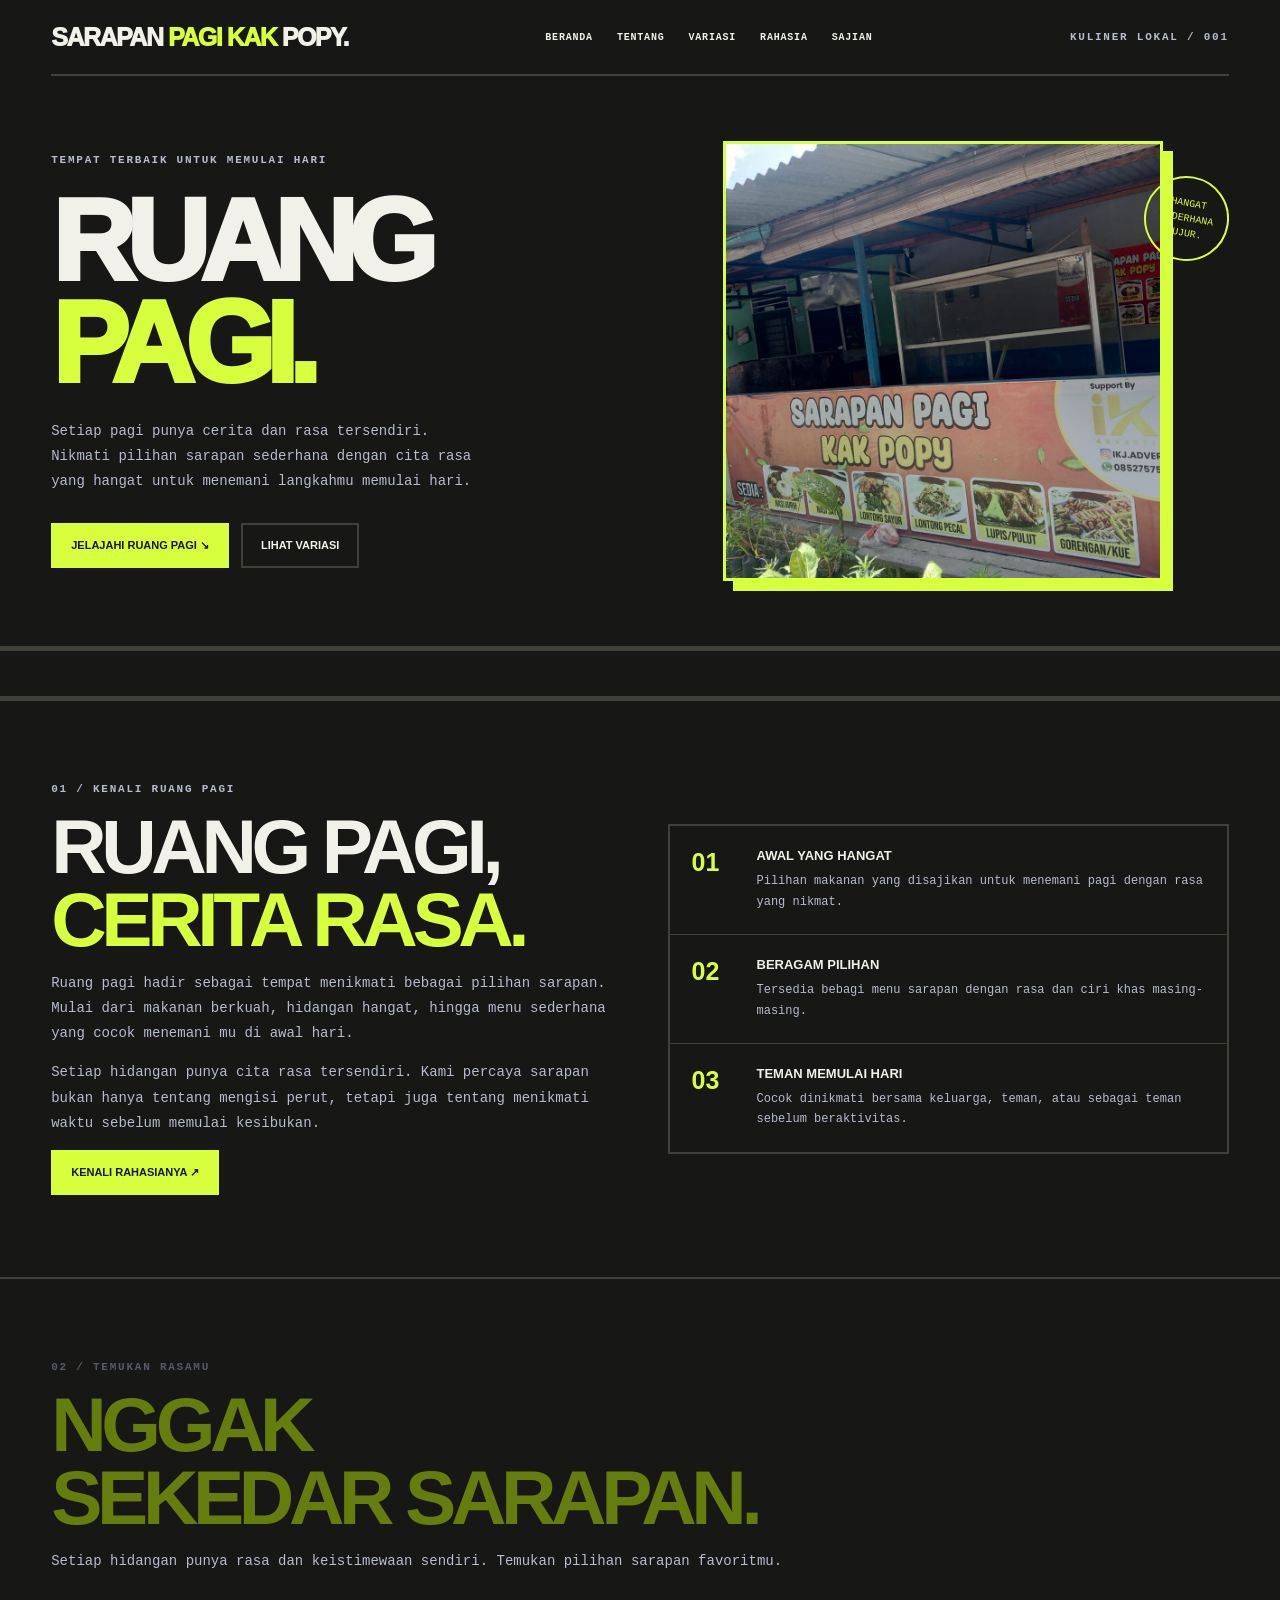
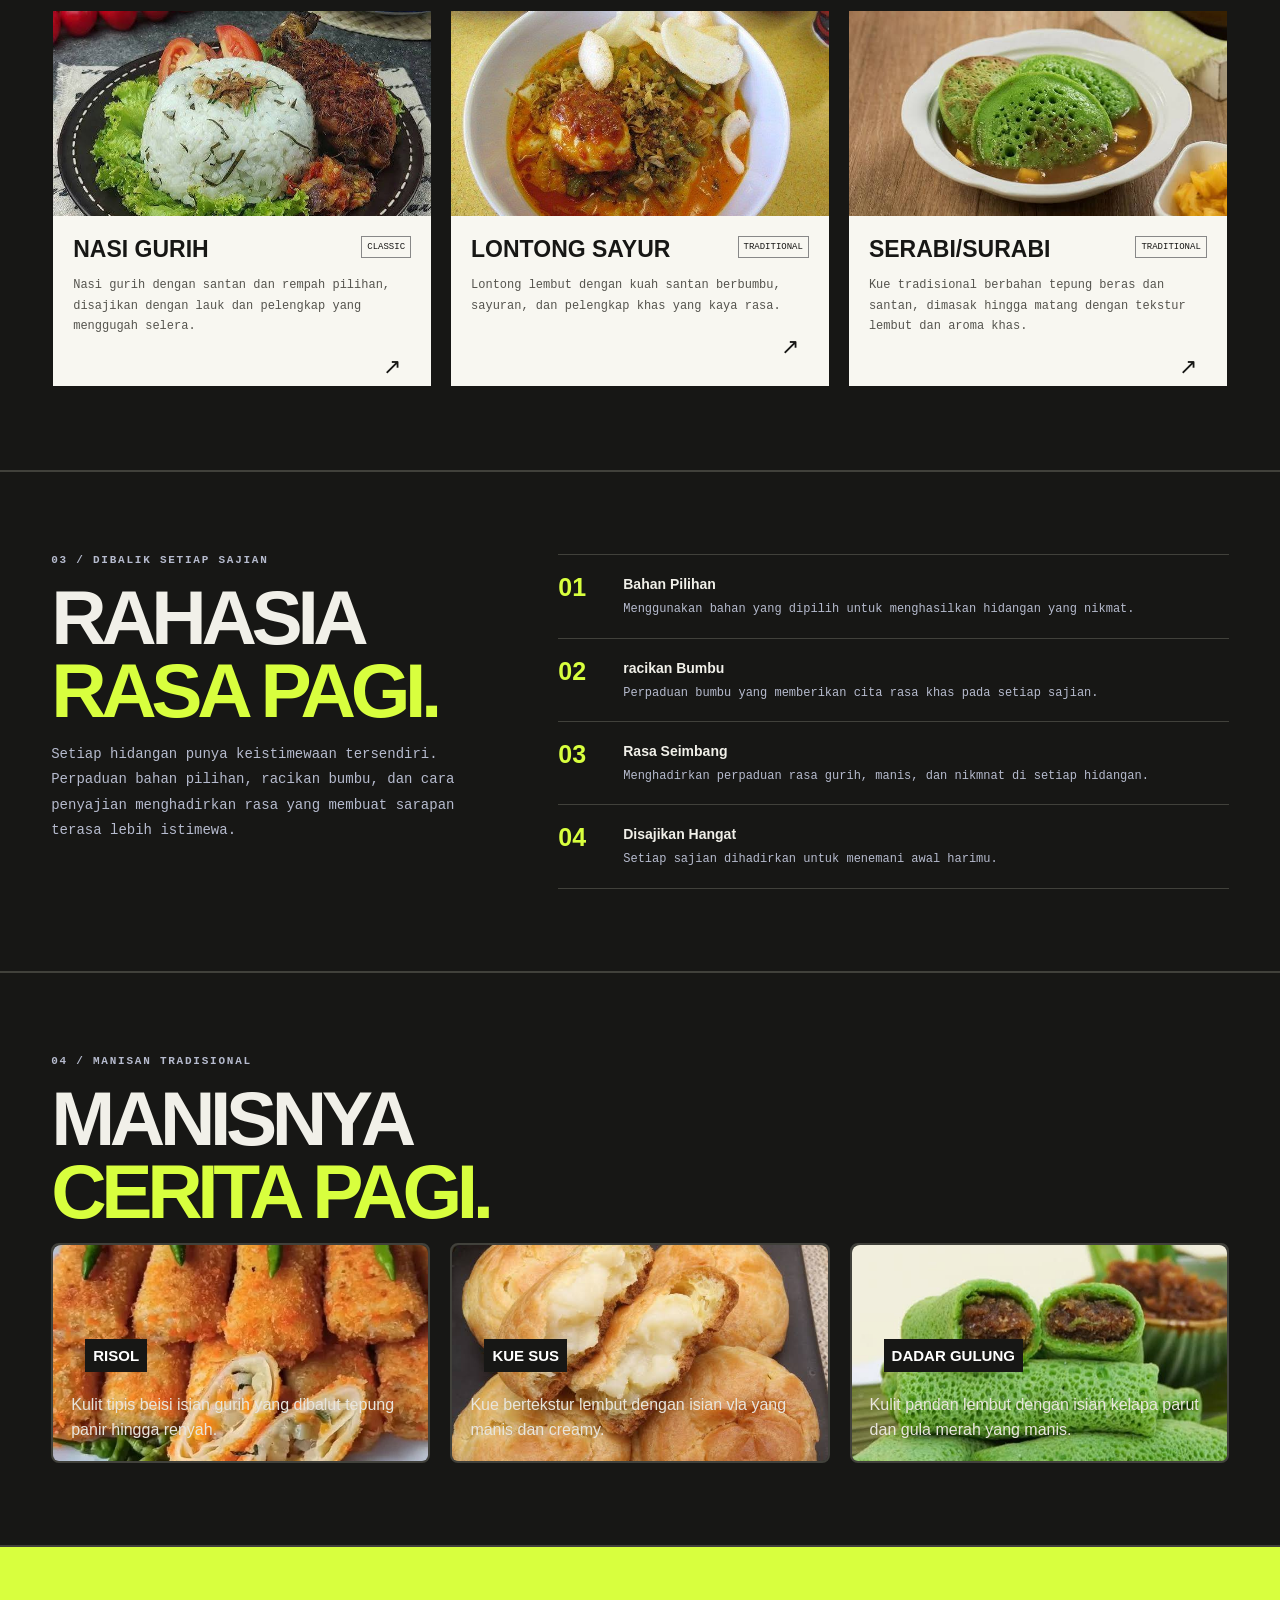
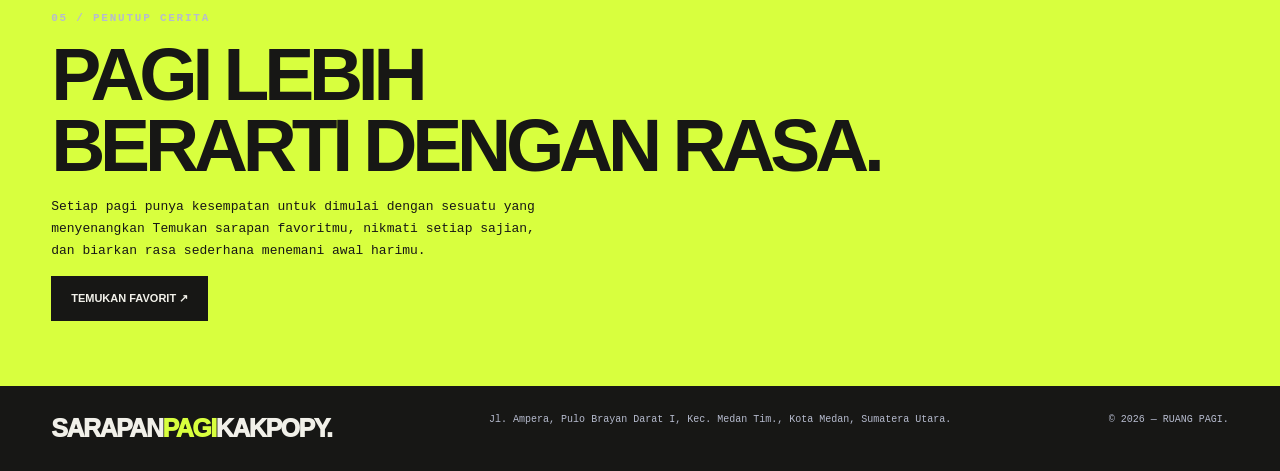
<file: index.html>
<!DOCTYPE html>
<html lang="id">
<head>
  <meta charset="UTF-8">
  <meta name="viewport" content="width=device-width, initial-scale=1.0">
  <meta name="theme-color" content="#171715">
  <title>RUANGPAGI</title>
  <link rel="stylesheet" href="style.css">
</head>
<body>
  <header class="wrap topbar">
    <a class="brand" href="#beranda">SARAPAN<span> PAGI KAK</span> POPY.</a>
    <button class="menu-toggle" id="menuToggle" aria-label="Buka menu">MENU ☰</button>
    <nav id="nav">
      <a href="#beranda">Beranda</a><a href="#tentang">Tentang</a>
      <a href="#variasi">Variasi</a><a href="#Rahasia">Rahasia</a><a href="#Sajian">Sajian</a>
    </nav>
    <span class="eyebrow header-note">Kuliner lokal / 001</span>
  </header>

  <main>
    <section class="wrap hero" id="beranda">
      <div class="hero-copy">
        <div class="eyebrow"> Tempat Terbaik Untuk Memulai hari</div>
        <h1>RUANG<span>PAGI.</span></h1>
        <p>Setiap pagi punya cerita dan rasa tersendiri. Nikmati pilihan sarapan sederhana dengan cita rasa yang hangat untuk menemani langkahmu memulai hari.</p>
        <div class="actions">
          <a class="btn" href="#tentang">Jelajahi Ruang Pagi ↘</a>
          <a class="btn alt" href="#variasi">Lihat variasi</a>
        </div>
      </div>
      <div class="hero-art">
        <div
        class="stamp">HANGAT<br>SEDERHANA<br>JUJUR.<br>
      </div>
        <img
          src="assets/POTO TOKO.jpeg"
          alt="poto toko"
          class="poto-toko"
        >
    </section>
    <div class="ticker">
      <span> SARAPAN HANGAT ✳ RASA NIKMAT ✳ PAGI LEBIH SEMANGAT ✳ AWALI PAGI DENGAN RASA ✳ SETIAP PAGI PUNYA CERITA ✳ PAGI LEBIH BERMAKNA ✳</span>
    </div>
    <section class="section" id="tentang">
      <div class="wrap grid2">
        <div>
          <div class="eyebrow">01 / Kenali Ruang Pagi</div>
          <h2>RUANG PAGI,<br><em>CERITA RASA.</em></h2>
          <p class="copy">Ruang pagi hadir sebagai tempat menikmati bebagai pilihan sarapan. Mulai dari makanan berkuah, hidangan hangat, hingga menu sederhana yang cocok menemani mu di awal hari.</p>
          <p class="copy">Setiap hidangan punya cita rasa tersendiri. Kami percaya sarapan bukan hanya tentang mengisi perut, tetapi juga tentang menikmati waktu sebelum memulai kesibukan.</p>
          <a class="btn" href="#Rahasia">Kenali Rahasianya ↗</a>
        </div>
        <div class="facts">
          <article class="fact"><strong>01</strong><div><h3>AWAL YANG HANGAT</h3><p>Pilihan makanan yang disajikan untuk menemani pagi dengan rasa yang nikmat.</p></div></article>
          <article class="fact"><strong>02</strong><div><h3>BERAGAM PILIHAN</h3><p>Tersedia bebagi menu sarapan dengan rasa dan ciri khas masing-masing.</p></div></article>
          <article class="fact"><strong>03</strong><div><h3>TEMAN MEMULAI HARI</h3><p>Cocok dinikmati bersama keluarga, teman, atau sebagai teman sebelum beraktivitas.</p></div></article>
        </div>
      </div>
    </section>

    <section class="section menu-section" id="variasi">
      <div class="wrap">
        <div class="eyebrow">02 / Temukan Rasamu</div>
        <h2><em>NGGAK</em><br><em>SEKEDAR SARAPAN.</em></h2>
        <p class="copy">Setiap hidangan punya rasa dan keistimewaan sendiri. Temukan pilihan sarapan favoritmu.</p>
        <div class="cards">
          <article class="card"><div class="food-art">
            <img src="assets/Nasi Gurih.jpg" alt="Nasi Gurih" class="menu-photo"></div>
            <div class="card-body">
            <span class="tag">CLASSIC</span><h3>Nasi Gurih</h3><p>Nasi gurih dengan santan dan rempah pilihan, disajikan dengan lauk dan pelengkap yang menggugah selera.</p>
            <button aria-label="Pilih Nasi Gurih" data-choice="Nasi Gurih">↗</button>
          </div></article>
          <article class="card"><div class="food-art">
            <img src="assets/Lontong Sayur.jpg" alt="Lontong Sayur" class="menu-photo"></div>
            <div class="card-body">
            <span class="tag">TRADITIONAL</span><h3>Lontong Sayur</h3><p>Lontong lembut dengan kuah santan berbumbu, sayuran, dan pelengkap khas yang kaya rasa.</p>
            <button aria-label="Pilih Lontong Sayur" data-choice="Lontong Sayur">↗</button>
          </div></article>
          <article class="card"><div class="food-art">
            <img src="assets/Serabi.jpg" alt="Serabi" class="menu-photo"></div>
            <div class="card-body">
            <span class="tag">TRADITIONAL</span><h3>Serabi/Surabi</h3><p>Kue tradisional berbahan tepung beras dan santan, dimasak hingga matang dengan tekstur lembut dan aroma khas.</p>
            <button aria-label="Pilih Serabi/Surabi" data-choice="Serabi/Surabi">↗</button>
          </div></article>
        </div>
      </div>
    </section>

    <section class="section" id="Rahasia">
      <div class="wrap recipe">
        <div><div class="eyebrow">03 / Dibalik Setiap Sajian</div><h2>RAHASIA<br><em>RASA PAGI.</em></h2><p class="copy">Setiap hidangan punya keistimewaan tersendiri. Perpaduan bahan pilihan, racikan bumbu, dan cara penyajian menghadirkan rasa yang membuat sarapan terasa lebih istimewa. </p></div>
        <div class="steps">
          <article class="step"><b>01</b><div><h3>Bahan Pilihan</h3><p>Menggunakan bahan yang dipilih untuk menghasilkan hidangan yang nikmat.</p></div></article>
          <article class="step"><b>02</b><div><h3>racikan Bumbu</h3><p>Perpaduan bumbu yang memberikan cita rasa khas pada setiap sajian.</p></div></article>
          <article class="step"><b>03</b><div><h3>Rasa Seimbang</h3><p>Menghadirkan perpaduan rasa gurih, manis, dan nikmnat di setiap hidangan.</p></div></article>
          <article class="step"><b>04</b><div><h3>Disajikan Hangat</h3><p>Setiap sajian dihadirkan untuk menemani awal harimu.</p></div></article>
        </div>
      </div>
    </section>

    <section class="section" id="Sajian">
      <div class="wrap"><div class="eyebrow">04 / Manisan Tradisional</div><h2>MANISNYA<br><em>CERITA PAGI.</em></h2>
        <div class="gallery">   
          <div class="gallery-item">
            <img src="assets/Risol.jpg" alt="Risol">
            <h3>Risol</h3><p>Kulit tipis beisi isian gurih yang dibalut tepung panir hingga renyah.</p>
          </div>
          <div class="gallery-item">
            <img src="assets/Kue Sus.jpg" alt="Kue Sus">
            <h3>Kue Sus</h3><p>Kue bertekstur lembut dengan isian vla yang manis dan creamy.</p>
          </div>
          <div class="gallery-item">
            <img src="assets/Dadar Gulung.jpg" alt="Dadar Gulung">
            <h3>Dadar Gulung</h3><p>Kulit pandan lembut dengan isian kelapa parut dan gula merah yang manis.</p>
          </div>
    </section>

    <section class="contact" id="kontak"><div class="wrap">
      <div class="eyebrow">05 / Penutup Cerita</div><h2>PAGI LEBIH<br>BERARTI DENGAN RASA.</h2>
      <p>Setiap pagi punya kesempatan untuk dimulai dengan sesuatu yang menyenangkan Temukan sarapan favoritmu, nikmati setiap sajian, dan biarkan rasa sederhana menemani awal harimu.</p>
      <a class="btn" href="#variasi">Temukan favorit ↗</a>
    </div></section>
  </main>

  <footer class="wrap"><a class="brand" href="#beranda">SARAPAN<span>PAGI</span>KAKPOPY.</a><span>Jl. Ampera, Pulo Brayan Darat I, Kec. Medan Tim., Kota Medan, Sumatera Utara.</span><span>© 2026 — RUANG PAGI.</span></footer>
  <div class="toast" id="toast" role="status"></div>
  <script src="script.js"></script>
</body>
</html>
</file>
<file: style.css>
/* ========================================
   01. WARNA DAN PENGATURAN DASAR
======================================== */

:root {
    --bg: #171715;
    --panel: #242420;
    --panel-light: #30302b;
    --paper: #f1f0e9;
    --muted: #b6bbce;
    --line: #41413b;
    --acid: #d8ff3e;
    --dark-text: #171715;
}

* {
    box-sizing: border-box;
}

html {
    scroll-behavior: smooth;
    scroll-padding-top: 20px;
}

body {
    margin: 0;
    background: var(--bg);
    color: var(--paper);
    font-family: Arial, Helvetica, sans-serif;
}

img {
    max-width: 100%;
}

a {
    color: inherit;
    text-decoration: none;
}

button {
    font: inherit;
}

.wrap {
    width: min(1180px, 92%);
    margin: 0 auto;
}

.eyebrow {
    color: var(--muted);
    font: 700 11px "Courier New", monospace;
    letter-spacing: 0.16em;
    text-transform: uppercase;
}


/* ========================================
   02. HEADER DAN NAVIGASI
======================================== */

.topbar {
    min-height: 76px;
    display: flex;
    align-items: center;
    justify-content: space-between;
    gap: 24px;
    border-bottom: 2px solid var(--line);
}

.brand {
    font-size: 25px;
    font-weight: 950;
    letter-spacing: -1.5px;
}

.brand span {
    color: var(--acid);
}

nav {
    display: flex;
    align-items: center;
    gap: 24px;
}

nav a {
    font: 700 10px "Courier New", monospace;
    letter-spacing: 0.08em;
    text-transform: uppercase;
}

nav a:hover {
    color: var(--acid);
}

.menu-toggle {
    display: none;
    padding: 9px 12px;
    color: var(--paper);
    background: var(--panel);
    border: 2px solid var(--line);
    cursor: pointer;
}


/* ========================================
   03. HERO / HALAMAN DEPAN
======================================== */

.hero {
    min-height: 570px;
    display: grid;
    grid-template-columns: 1fr 1fr;
    align-items: center;
    gap: 35px;
    position: relative;
    overflow: hidden;
    background: var(--bg);
}

.hero:before {
    content: none;
}

.hero-copy,
.hero-art {
    position: relative;
    min-width: 0;
}

.hero h1 {
    margin: 25px 0;
    font-size: clamp(65px, 9vw, 125px);
    line-height: 0.88;
    letter-spacing: -0.08em;
    font-weight: 1000;
    overflow-wrap: anywhere;
}

.hero h1 span {
    display: block;
    color: var(--acid);
    -webkit-text-stroke: 0;
}

.hero p {
    max-width: 440px;
    color: var(--muted);
    font: 14px/1.8 "Courier New", monospace;
}

.actions {
    display: flex;
    flex-wrap: wrap;
    gap: 12px;
    margin-top: 28px;
}

.btn {
    display: inline-block;
    padding: 14px 18px;
    color: var(--dark-text);
    background: var(--acid);
    border: 2px solid var(--acid);
    font-size: 11px;
    font-weight: 900;
    text-transform: uppercase;
    cursor: pointer;
}

.btn:hover {
    color: var(--acid);
    background: var(--bg);
}

.btn.alt {
    color: var(--paper);
    background: transparent;
    border-color: var(--line);
}


/* ========================================
   04. ILUSTRASI MANGKUK 
======================================== */

.bowl {
    width: min(440px, 95%);
    aspect-ratio: 1.15;
    margin: auto;
    position: relative;
    display: grid;
    place-items: center;
    transform: rotate(-5deg);
}

.shadow {
    position: absolute;
    bottom: 6%;
    width: 85%;
    height: 18%;
    background: #0b0d19;
    border-radius: 50%;
}

.rim {
    width: 100%;
    aspect-ratio: 1.25;
    border-radius: 50%;
    background: #aaa69a;
    border: 5px solid #d0d2dc;
    display: grid;
    place-items: center;
    position: relative;
    z-index: 1;
}

.soup {
    width: 87%;
    aspect-ratio: 1.25;
    border-radius: 50%;
    background: #c9b27a;
    border: 8px solid #25241f;
    position: relative;
    overflow: hidden;
}

.noodles {
    position: absolute;
    inset: 12%;
    border-radius: 50%;
    background: repeating-radial-gradient(
        ellipse,
        transparent 0 6px,
        #f4e2a5 7px 10px,
        #9c854c 11px 13px,
        transparent 14px 17px
    );
    transform: rotate(-20deg);
}

.meat,
.carrot,
.herb,
.fried {
    position: absolute;
    display: block;
}

.meat {
    width: 24%;
    height: 20%;
    top: 38%;
    left: 38%;
    background: #70462c;
    border-radius: 30%;
    transform: rotate(20deg);
}

.meat.m2 {
    top: 50%;
    left: 57%;
    transform: rotate(-25deg) scale(0.8);
}

.carrot {
    width: 11%;
    height: 8%;
    border-radius: 50%;
    background: #ed7d2c;
    top: 25%;
    left: 25%;
}

.carrot.c2 {
    top: 65%;
    left: 22%;
}

.herb {
    width: 18%;
    height: 5%;
    top: 27%;
    left: 54%;
    background: #5b7737;
    border-radius: 50%;
    transform: rotate(-30deg);
    box-shadow: 8px 10px #405a2b, -10px 15px #789044;
}

.fried {
    width: 23%;
    height: 4%;
    top: 45%;
    left: 46%;
    background: #d8b66a;
    transform: rotate(30deg);
    box-shadow: 0 8px #9a7132;
}

.stamp {
    position: absolute;
    right: 0;
    top: 8%;
    width: 85px;
    height: 85px;
    display: grid;
    place-items: center;
    border: 2px solid var(--acid);
    border-radius: 50%;
    color: var(--acid);
    text-align: center;
    font: 10px/1.5 "Courier New", monospace;
    transform: rotate(10deg);
}


/* ========================================
   05. TEKS BERJALAN
======================================== */

.ticker {
    padding: 15px 0;
    color: var(--acid);
    border-top: 5px solid var(--line);
    border-bottom: 5px solid var(--line);
    font: 700 12px "Courier New", monospace;
    letter-spacing: 0.12em;
    overflow: hidden;
    white-space: nowrap;
}

.ticker {
  width: 100%;
  overflow: hidden;
  white-space: nowrap;
  box-sizing: border-box;
}

.ticker span {
  display: inline-block;
  padding-left: 100%;
  animation: ticker-jalan 15s linear infinite;
}

@keyframes ticker-jalan {
  from {
    transform: translateX(0);
  }
  to {
    transform: translateX(-100%);
  }
}



/* ========================================
   06. SECTION UMUM
======================================== */

.section {
    padding: 82px 0;
    border-bottom: 2px solid var(--line);
    background: var(--bg);
}

.grid2 {
    display: grid;
    grid-template-columns: 1fr 1fr;
    gap: 55px;
    align-items: center;
}

.section h2 {
    margin: 15px 0;
    font-size: clamp(42px, 6vw, 78px);
    line-height: 0.95;
    letter-spacing: -0.07em;
    text-transform: uppercase;
    overflow-wrap: anywhere;
}

.section h2 em {
    color: var(--acid);
    font-style: normal;
}

.copy {
    color: var(--muted);
    font: 14px/1.8 "Courier New", monospace;
}


/* ========================================
   07. FAKTA TENTANG RUANG PAGI
======================================== */

.facts {
    border: 2px solid var(--line);
}

.fact {
    display: grid;
    grid-template-columns: 50px 1fr;
    gap: 15px;
    padding: 22px;
    border-bottom: 1px solid var(--line);
}

.fact:last-child {
    border-bottom: 0;
}

.fact strong {
    color: var(--acid);
    font-size: 25px;
}

.fact h3 {
    margin: 0 0 8px;
    font-size: 13px;
    text-transform: uppercase;
}

.fact p {
    margin: 0;
    color: var(--muted);
    font: 12px/1.7 "Courier New", monospace;
}


/* ========================================
   08. MENU RUANG PAGI
======================================== */

.menu-section {
    color: var(--dark-text);
    background: var(--paper);
    border-bottom: 2px solid var(--line);
}

.menu-section .eyebrow {
    color: #55596b;
}

.menu-section h2 em {
    color: #657d0d;
}

.cards {
    display: grid;
    grid-template-columns: repeat(3, minmax(0, 1fr));
    gap: 16px;
    margin-top: 35px;
    align-items: stretch;
}

.card {
    min-width: 0;
    border: 2px solid var(--dark-text);
    background: #f8f7f1;
}

.food-art {
    height: 205px;
    display: grid;
    place-items: center;
    overflow: hidden;
    background: #30302b;
}

.mini {
    width: min(170px, 80%);
    height: 120px;
    border-radius: 50%;
    background: #c9b27a;
    border: 5px solid #a7a092;
    position: relative;
    transform: rotate(-8deg);
}

.mini:after {
    content: "";
    position: absolute;
    inset: 20px;
    border-radius: 50%;
    background: repeating-radial-gradient(
        ellipse,
        transparent 0 5px,
        #f5e5b4 6px 9px,
        #9c8248 10px 12px
    );
}

.card:nth-child(2) .mini:after {
    background:
        radial-gradient(ellipse at 35% 35%, #65402a 0 12%, transparent 13%),
        radial-gradient(ellipse at 65% 60%, #865b39 0 14%, transparent 15%),
        #c9b27a;
}

.card:nth-child(3) .mini:after {
    background:
        radial-gradient(ellipse at 35% 35%, #64813c 0 12%, transparent 13%),
        radial-gradient(ellipse at 65% 60%, #e87c35 0 10%, transparent 11%),
        #c9b27a;
}

.card-body {
    padding: 20px;
}

.card h3 {
    margin: 0;
    font-size: clamp(17px, 2vw, 23px);
    text-transform: uppercase;
    overflow-wrap: anywhere;
}

.tag {
    float: right;
    margin-left: 8px;
    padding: 5px;
    border: 1px solid #888;
    font: 9px "Courier New", monospace;
}

.card p {
    color: #55544e;
    font: 12px/1.7 "Courier New", monospace;
}

.card button {
    float: right;
    padding: 4px 8px;
    color: var(--dark-text);
    background: transparent;
    border: 2px solid transparent;
    font-size: 22px;
    cursor: pointer;
}

.card button:hover {
    color: #657a0e;
    border-color: #657a0e;
}


/* ========================================
   09. RESEP DAN LANGKAH MEMASAK
======================================== */

.recipe {
    display: grid;
    grid-template-columns: 0.8fr 1.2fr;
    gap: 60px;
}

.steps {
    border-top: 1px solid var(--line);
}

.step {
    display: grid;
    grid-template-columns: 50px 1fr;
    gap: 15px;
    padding: 18px 0;
    border-bottom: 1px solid var(--line);
}

.step b {
    color: var(--acid);
    font-size: 25px;
}

.step h3 {
    margin: 3px 0 7px;
    font-size: 14px;
}

.step p {
    margin: 0;
    color: var(--muted);
    font: 12px/1.7 "Courier New", monospace;
}


/* ========================================
   10. GALERI
======================================== */

.gallery {
    display: grid;
    grid-template-columns: 1.3fr 1fr 1fr;
    gap: 12px;
}

.gallery div {
    min-width: 0;
    height: 220px;
    padding: 18px;
    display: flex;
    flex-direction: column;
    justify-content: flex-end;
    align-items: flex-start;
    position: relative;
    overflow: hidden;
    background: var(--panel-light);
    border: 2px solid var(--line);
}

.gallery img {
    position: absolute;
    inset: 0;
    width: 100%;
    height: 100%;
    object-fit: cover;
}

.gallery h3 {
    position: relative;
    z-index: 1;
    max-width: 100%;
    margin: 0;
    padding: 8px;
    color: #fff;
    background: var(--bg);
    font-size: 15px;
    text-transform: uppercase;
    overflow-wrap: anywhere;
}


/* ========================================
   11. BAGIAN KONTAK
======================================== */

.contact {
    padding: 65px 0;
    color: var(--dark-text);
    background: var(--acid);
}

.contact h2 {
    margin: 15px 0;
    font-size: clamp(42px, 7vw, 75px);
    line-height: 0.95;
    letter-spacing: -0.07em;
}

.contact p {
    max-width: 500px;
    font: 13px/1.7 "Courier New", monospace;
}

.contact .btn {
    color: var(--paper);
    background: var(--dark-text);
    border-color: var(--dark-text);
}


/* ========================================
   12. FOOTER DAN NOTIFIKASI
======================================== */

footer {
    padding: 28px 0;
    display: flex;
    justify-content: space-between;
    gap: 20px;
    color: var(--muted);
    font: 10px "Courier New", monospace;
}

footer .brand {
    color: var(--paper);
    font-family: Arial, Helvetica, sans-serif;
}

.toast {
    position: fixed;
    z-index: 20;
    bottom: 20px;
    left: 50%;
    max-width: 90%;
    padding: 14px 20px;
    color: var(--dark-text);
    background: var(--acid);
    font: 700 12px "Courier New", monospace;
    text-align: center;
    opacity: 0;
    transform: translate(-50%, 20px);
    transition: 0.2s;
    pointer-events: none;
}

.toast.show {
    opacity: 1;
    transform: translate(-50%, 0);
}


/* ========================================
   13. RESPONSIVE UNTUK TABLET DAN HP
======================================== */

@media (max-width: 900px) {
    .hero {
        gap: 20px;
    }

    .hero h1 {
        font-size: clamp(55px, 9vw, 85px);
    }

    .cards {
        grid-template-columns: repeat(2, minmax(0, 1fr));
    }

    .gallery {
        grid-template-columns: repeat(2, minmax(0, 1fr));
    }

    .gallery div:first-child {
        grid-column: span 2;
    }
}


/* ========================================
   14. RESPONSIVE HP
======================================== */

@media (max-width: 600px) {
    .wrap {
        width: 90%;
    }

    .topbar {
        min-height: 68px;
    }

    .brand {
        font-size: 22px;
    }

    .menu-toggle {
        display: block;
    }

    .header-note {
        display: none;
    }

    nav {
        display: none;
        position: absolute;
        top: 68px;
        left: 0;
        right: 0;
        z-index: 10;
        padding: 20px 5%;
        background: var(--bg);
        border-bottom: 2px solid var(--line);
        flex-direction: column;
        gap: 20px;
    }

    nav.open {
        display: flex;
    }

    .hero {
        min-height: auto;
        grid-template-columns: 1fr;
        padding: 35px 0 45px;
    }

    .hero-art {
        grid-row: 1;
        min-height: 260px;
    }

    .hero-copy {
        grid-row: 2;
    }

    .hero h1 {
        font-size: clamp(55px, 15vw, 82px);
        margin: 18px 0;
    }

    .hero p {
        font-size: 13px;
    }

    .bowl {
        width: min(320px, 85%);
    }

    .stamp {
        right: 0;
        top: 0;
        width: 70px;
        height: 70px;
        font-size: 9px;
    }

    .section {
        padding: 55px 0;
    }

    .section h2 {
        font-size: clamp(38px, 11vw, 60px);
    }

    .grid2,
    .recipe {
        grid-template-columns: 1fr;
        gap: 30px;
    }

    .cards {
        grid-template-columns: 1fr;
    }

    .card h3 {
        font-size: 22px;
    }

    .food-art {
        height: 220px;
    }

    .gallery {
        grid-template-columns: 1fr;
    }

    .gallery div,
    .gallery div:first-child {
        grid-column: auto;
        height: 220px;
    }

    .contact {
        padding: 50px 0;
    }

    .contact h2 {
        font-size: clamp(38px, 11vw, 60px);
    }

    footer {
        flex-direction: column;
        line-height: 1.7;
    }
}

.poto-toko {
  width: 100%;
  max-width: 440px;
  aspect-ratio: 1 / 1;
  object-fit: cover;
  border: 3px solid #d8ff3e;
  box-shadow: 10px 10px 0 #d8ff3e;
  display: block;
  margin: auto;
}

.menu-photo {
  width: 100%;
  height: 205px;
  object-fit: cover;
  display: block;
}

/* Memperbaiki galeri */
#galeri .gallery {
  display: grid;
  grid-template-columns: repeat(3, minmax(0, 1fr));
  gap: 20px;
  align-items: stretch;
}

#galeri .gallery-item {
  display: flex;
  flex-direction: column;
  min-width: 0;
  overflow: hidden;
}

#galeri .gallery-item img {
  width: 100%;
  height: 220px;
  object-fit: cover;
  display: block;
}

#galeri .gallery-item h3 {
  margin: 15px 0;
  overflow-wrap: break-word;
}

@media (max-width: 700px) {
  #galeri .gallery {
    grid-template-columns: 1fr;
  }
}

/* PERBAIKAN LATAR DAN GALERI */

body {
    background: #171715 !important;
    background-image: none !important;
}

#galeri,
#variasi {
    background: #171715 !important;
    background-image: none !important;
}

.gallery {
    display: grid;
    grid-template-columns: repeat(3, minmax(0, 1fr));
    gap: 20px;
    align-items: stretch;
}

.gallery-item {
    min-width: 0;
    overflow: hidden;
    background: #242420;
    border: 1px solid #3b4261;
    border-radius: 8px;
    padding-bottom: 16px;
}

.gallery-item img {
    display: block;
    width: 100%;
    height: 220px;
    object-fit: cover;
}

.gallery-item h3 {
    color: #ffffff;
    margin: 16px 14px 8px;
}

.gallery-item p {
    color: #d0d4e3;
    margin: 0 14px;
    line-height: 1.6;
}

@media (max-width: 700px) {
    .gallery {
        grid-template-columns: 1fr;
    }

    .gallery-item img {
        height: 240px;
    }
}

/* Perbaikan posisi kartu gallery */
.gallery div {
  position: relative;
  overflow: hidden;
  display: flex;
  flex-direction: column;
  justify-content: flex-end;
  min-height: 220px;
  padding: 18px;
  box-sizing: border-box;
}

/* Gambar jangan menutupi teks */
.gallery img {
  display: block;
  width: 100%;
  height: 220px;
  object-fit: cover;
  border-radius: 8px;
}

/* Teks deskripsi lebih jelas */
.gallery p {
  position: relative;
  z-index: 2;
  margin: 12px 0 0;
  color: #e8e5dd;
  line-height: 1.6;
}
</file>
